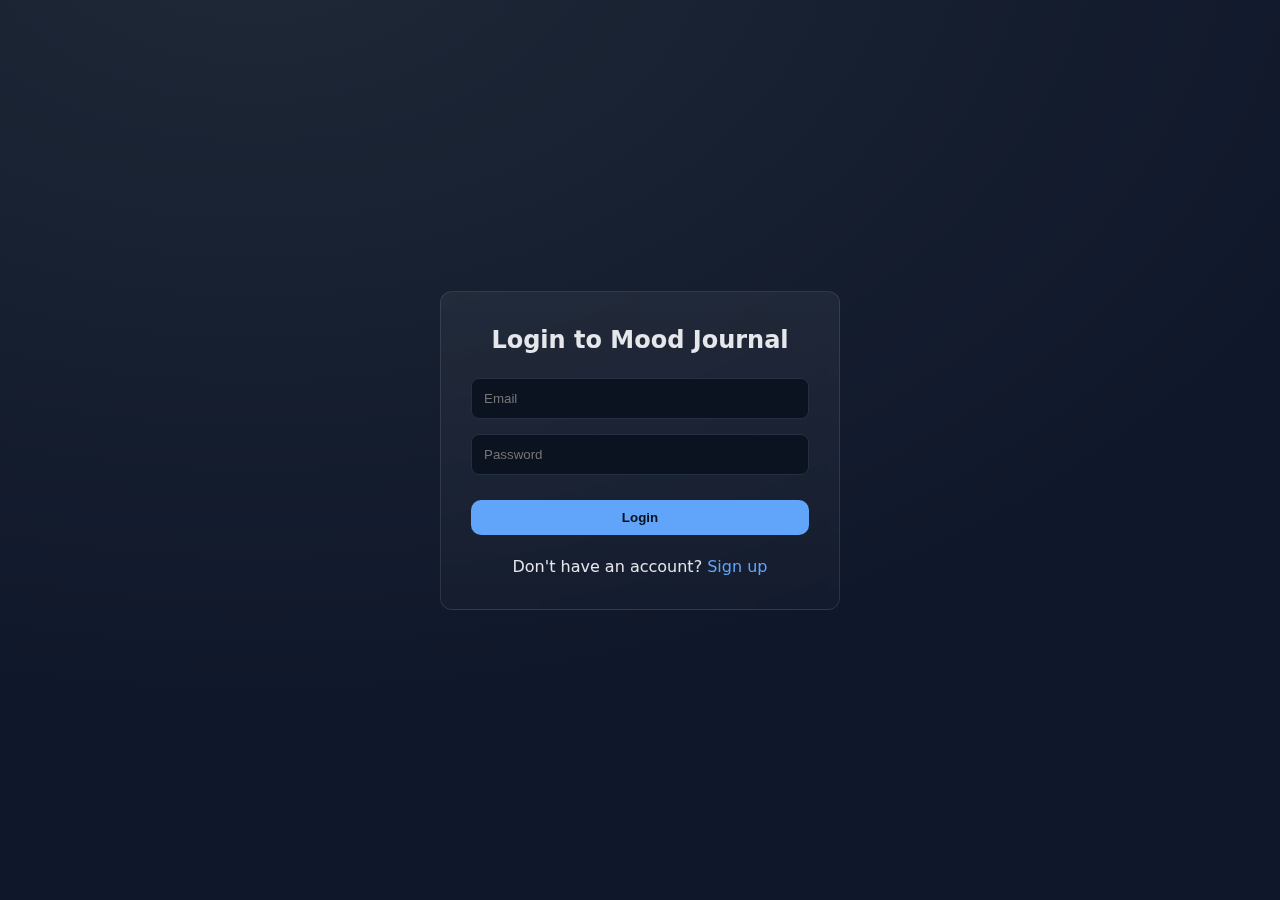
<file: templates/login.html>
<!doctype html>
<html lang="en">
<head>
  <meta charset="utf-8" />
  <title>Mood Journal – Login</title>
  <meta name="viewport" content="width=device-width, initial-scale=1" />
  <link href="/static/css/styles.css" rel="stylesheet" />
</head>
<body>
  <div class="auth-container">
    <div class="auth-form">
      <h2>Login to Mood Journal</h2>
      <form id="loginForm">
        <input type="email" id="email" placeholder="Email" required>
        <input type="password" id="password" placeholder="Password" required>
        <button type="submit">Login</button>
      </form>
      <div class="auth-switch">
        Don't have an account? <a href="/register.html">Sign up</a>
      </div>
      <div id="authStatus"></div>
    </div>
  </div>

  <script>
    document.getElementById('loginForm').addEventListener('submit', async function(e) {
      e.preventDefault();
      
      const email = document.getElementById('email').value;
      const password = document.getElementById('password').value;
      const statusEl = document.getElementById('authStatus');
      
      statusEl.textContent = 'Logging in...';
      statusEl.className = '';
      
      try {
        const response = await fetch('/api/login', {
          method: 'POST',
          headers: {
            'Content-Type': 'application/json'
          },
          body: JSON.stringify({ email, password })
        });
        
        if (!response.ok) {
          const error = await response.json();
          throw new Error(error.error || 'Login failed');
        }
        
        const data = await response.json();
        
        // Save token and user data
        localStorage.setItem('authToken', data.token);
        localStorage.setItem('currentUser', JSON.stringify(data.user));
        
        statusEl.textContent = 'Login successful! Redirecting...';
        statusEl.className = 'success';
        
        // Redirect to dashboard
        setTimeout(() => {
          window.location.href = '/dashboard';
        }, 1000);
      } catch (error) {
        statusEl.textContent = error.message;
        statusEl.className = 'error';
      }
    });
  </script>
</body>
</html>
</file>
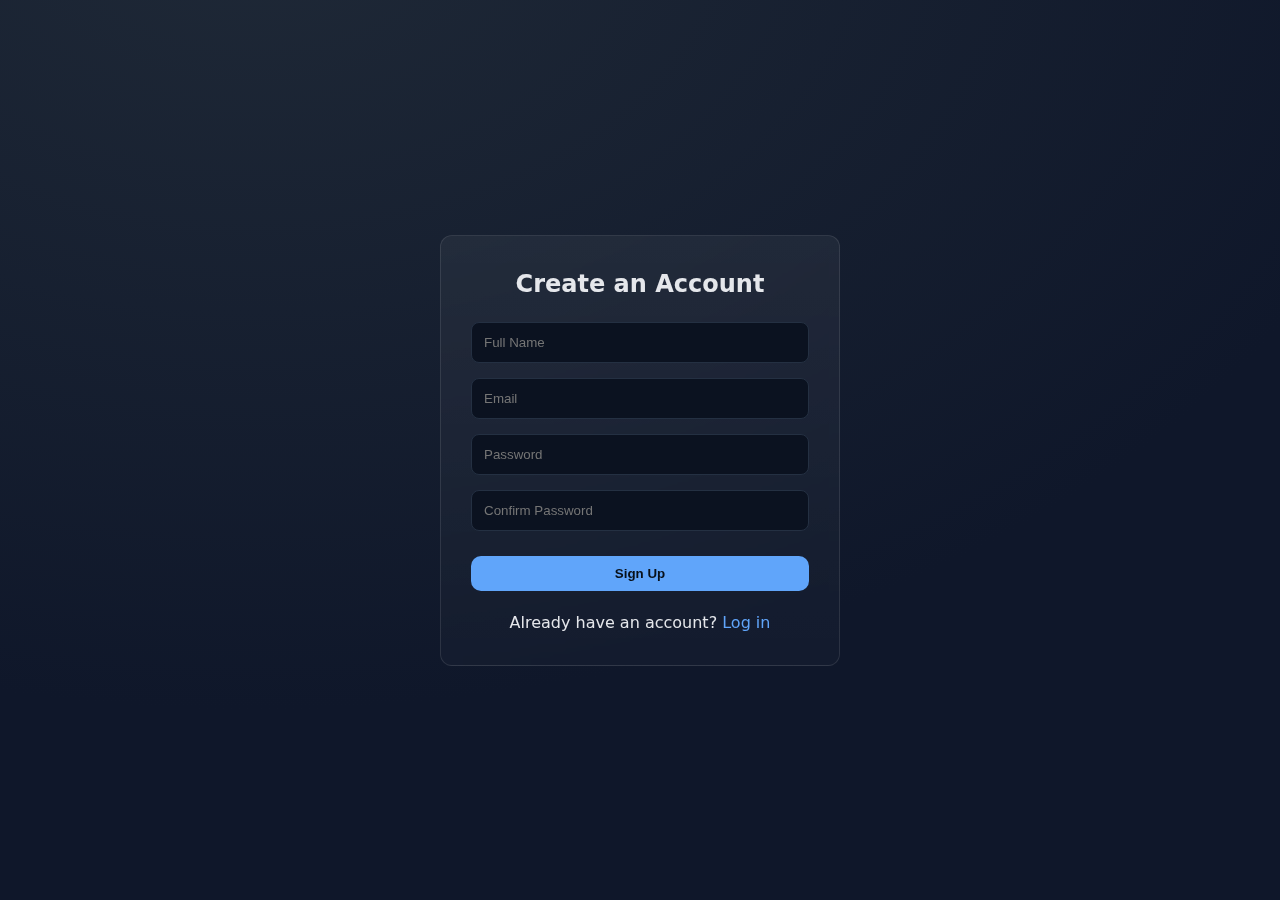
<file: templates/register.html>
<!doctype html>
<html lang="en">
<head>
  <meta charset="utf-8" />
  <title>Mood Journal – Sign Up</title>
  <meta name="viewport" content="width=device-width, initial-scale=1" />
  <link href="/static/css/styles.css" rel="stylesheet" />
</head>
<body>
  <div class="auth-container">
    <div class="auth-form">
      <h2>Create an Account</h2>
      <form id="registerForm">
        <input type="text" id="name" placeholder="Full Name" required>
        <input type="email" id="email" placeholder="Email" required>
        <input type="password" id="password" placeholder="Password" required>
        <input type="password" id="confirmPassword" placeholder="Confirm Password" required>
        <button type="submit">Sign Up</button>
      </form>
      <div class="auth-switch">
        Already have an account? <a href="/login.html">Log in</a>
      </div>
      <div id="authStatus"></div>
    </div>
  </div>

  <script>
    document.getElementById('registerForm').addEventListener('submit', async function(e) {
      e.preventDefault();
      
      const name = document.getElementById('name').value;
      const email = document.getElementById('email').value;
      const password = document.getElementById('password').value;
      const confirmPassword = document.getElementById('confirmPassword').value;
      const statusEl = document.getElementById('authStatus');
      
      if (password !== confirmPassword) {
        statusEl.textContent = 'Passwords do not match';
        statusEl.className = 'error';
        return;
      }
      
      statusEl.textContent = 'Creating account...';
      statusEl.className = '';
      
      try {
        const response = await fetch('/api/register', {
          method: 'POST',
          headers: {
            'Content-Type': 'application/json'
          },
          body: JSON.stringify({ name, email, password })
        });
        
        if (!response.ok) {
          const error = await response.json();
          throw new Error(error.error || 'Registration failed');
        }
        
        const data = await response.json();
        
        // Save token and user data
        localStorage.setItem('authToken', data.token);
        localStorage.setItem('currentUser', JSON.stringify(data.user));
        
        statusEl.textContent = 'Account created! Redirecting...';
        statusEl.className = 'success';
        
        // Redirect to dashboard
        setTimeout(() => {
          window.location.href = '/dashboard';
        }, 1000);
      } catch (error) {
        statusEl.textContent = error.message;
        statusEl.className = 'error';
      }
    });
  </script>
</body>
</html>
</file>
<file: static/css/styles.css>
:root {
  --bg: #0f172a;
  --card: #111827;
  --text: #e5e7eb;
  --muted: #9ca3af;
  --accent: #60a5fa;
  --ok: #34d399;
  --warn: #f59e0b;
  --error: #ef4444;
}
* { box-sizing: border-box; }
body {
  margin: 0; font: 16px/1.5 system-ui, -apple-system, Segoe UI, Roboto, sans-serif;
  background: radial-gradient(1200px 800px at 20% -10%, #1f2937, #0f172a);
  color: var(--text);
  min-height: 100vh;
}
header, footer { 
  padding: 16px; 
  display: flex;
  justify-content: space-between;
  align-items: center;
}
header {
  border-bottom: 1px solid rgba(255, 255, 255, 0.1);
}
footer {
  border-top: 1px solid rgba(255, 255, 255, 0.1);
  justify-content: center;
}
h1 { margin: 0; font-size: 28px; }
.subtitle { color: var(--muted); margin-top: 6px; }
main { max-width: 1000px; margin: 0 auto; padding: 16px; }
.card {
  background: linear-gradient(180deg, rgba(255,255,255,0.02), rgba(255,255,255,0));
  border: 1px solid rgba(255,255,255,0.08);
  border-radius: 12px; padding: 16px; margin-bottom: 16px;
  backdrop-filter: blur(4px);
}
.grid { display: grid; gap: 16px; grid-template-columns: 1fr; }
@media (min-width: 900px) { .grid { grid-template-columns: 2fr 1fr; } }
textarea {
  width: 100%; background: #0b1220; color: var(--text); border: 1px solid #243042;
  border-radius: 10px; padding: 12px; resize: vertical;
}
button {
  margin-top: 10px; background: var(--accent); border: none; color: #081019;
  padding: 10px 14px; border-radius: 10px; font-weight: 600; cursor: pointer;
}
button:hover { filter: brightness(1.08); }
button:disabled {
  opacity: 0.5;
  cursor: not-allowed;
}
.status { margin-top: 8px; color: var(--muted); }
#entries { list-style: none; padding: 0; margin: 0; }
.entry {
  padding: 10px; border-bottom: 1px dashed rgba(255,255,255,0.08);
}
.badge {
  display: inline-block; padding: 2px 8px; border-radius: 999px; font-size: 12px;
  background: #0b1220; border: 1px solid rgba(255,255,255,0.08); margin-left: 6px;
}
.badge.ok { border-color: rgba(52,211,153,0.5); }
.badge.warn { border-color: rgba(245,158,11,0.5); }
.filters { display: flex; flex-wrap: wrap; gap: 8px; align-items: center; }
.view-toggle { display: flex; flex-direction: column; gap: 4px; margin-top: 8px; }
.pagination { 
  display: flex; 
  justify-content: space-between; 
  align-items: center; 
  margin-top: 8px; 
}

/* Login/Signup Form */
.auth-container {
  display: flex;
  justify-content: center;
  align-items: center;
  min-height: 100vh;
  padding: 20px;
}

.auth-form {
  width: 100%;
  max-width: 400px;
  background: linear-gradient(180deg, rgba(255,255,255,0.05), rgba(255,255,255,0.02));
  border: 1px solid rgba(255,255,255,0.1);
  border-radius: 12px;
  padding: 30px;
  backdrop-filter: blur(4px);
}

.auth-form h2 {
  text-align: center;
  margin: 0 0 20px 0;
}

.auth-form input {
  width: 100%;
  padding: 12px;
  margin-bottom: 15px;
  background: #0b1220;
  border: 1px solid #243042;
  border-radius: 8px;
  color: var(--text);
}

.auth-form button {
  width: 100%;
}

.auth-switch {
  text-align: center;
  margin-top: 20px;
}

.auth-switch a {
  color: var(--accent);
  text-decoration: none;
}

.auth-switch a:hover {
  text-decoration: underline;
}

/* Notifications */
.notification {
  position: fixed;
  top: 20px;
  right: 20px;
  padding: 12px 20px;
  border-radius: 8px;
  color: white;
  z-index: 1000;
  animation: slideIn 0.3s ease-out;
}

.notification.success {
  background: var(--ok);
}

.notification.error {
  background: var(--error);
}

@keyframes slideIn {
  from {
    transform: translateX(100%);
    opacity: 0;
  }
  to {
    transform: translateX(0);
    opacity: 1;
  }
}

/* Responsive */
@media (max-width: 768px) {
  .main-content {
    flex-direction: column;
  }
  
  h1 {
    font-size: 2.2rem;
  }
  
  .plans {
    flex-direction: column;
  }
}

/* Dashboard Styles */
.dashboard {
  display: flex;
  min-height: calc(100vh - 80px);
}

.sidebar {
  width: 250px;
  background: rgba(255, 255, 255, 0.05);
  border-right: 1px solid rgba(255, 255, 255, 0.1);
  padding: 20px;
}

.sidebar nav ul {
  list-style: none;
  padding: 0;
  margin: 0;
}

.sidebar nav li {
  margin-bottom: 10px;
}

.sidebar nav a {
  display: block;
  padding: 12px 15px;
  color: var(--text);
  text-decoration: none;
  border-radius: 8px;
  transition: background 0.3s;
}

.sidebar nav a:hover,
.sidebar nav a.active {
  background: rgba(96, 165, 250, 0.2);
}

.main-content {
  flex: 1;
  padding: 20px;
  overflow-y: auto;
}

.section {
  display: none;
}

.section.active {
  display: block;
}

.user-menu {
  display: flex;
  align-items: center;
  gap: 15px;
}

/* Stats Grid */
.stats-grid {
  display: grid;
  grid-template-columns: repeat(auto-fit, minmax(200px, 1fr));
  gap: 20px;
  margin-bottom: 30px;
}

.stat-card {
  background: linear-gradient(135deg, rgba(96, 165, 250, 0.1), rgba(96, 165, 250, 0.05));
  border: 1px solid rgba(96, 165, 250, 0.2);
  border-radius: 12px;
  padding: 20px;
  text-align: center;
}

.stat-card h3 {
  margin: 0 0 10px 0;
  font-size: 14px;
  color: var(--muted);
  text-transform: uppercase;
  letter-spacing: 1px;
}

.stat-card p {
  margin: 0;
  font-size: 28px;
  font-weight: bold;
  color: var(--accent);
}

/* Charts */
.charts-row {
  display: grid;
  grid-template-columns: 1fr 1fr;
  gap: 20px;
  margin-bottom: 30px;
}

.chart-container {
  background: rgba(255, 255, 255, 0.03);
  border: 1px solid rgba(255, 255, 255, 0.08);
  border-radius: 12px;
  padding: 20px;
}

.chart-container h3 {
  margin: 0 0 15px 0;
  font-size: 16px;
}

/* Subscription Plans */
.plans-container {
  display: grid;
  grid-template-columns: repeat(auto-fit, minmax(300px, 1fr));
  gap: 20px;
  margin-bottom: 30px;
}

.plan-card {
  background: linear-gradient(135deg, rgba(255, 255, 255, 0.05), rgba(255, 255, 255, 0.02));
  border: 1px solid rgba(255, 255, 255, 0.1);
  border-radius: 12px;
  padding: 25px;
  text-align: center;
}

.plan-card.featured {
  border-color: var(--accent);
  background: linear-gradient(135deg, rgba(96, 165, 250, 0.1), rgba(96, 165, 250, 0.05));
  transform: scale(1.05);
}

.plan-card h3 {
  margin: 0 0 15px 0;
  font-size: 20px;
}

.plan-card .price {
  font-size: 36px;
  font-weight: bold;
  margin: 0 0 15px 0;
  color: var(--accent);
}

.plan-card .price span {
  font-size: 16px;
  font-weight: normal;
  color: var(--muted);
}

.plan-card ul {
  list-style: none;
  padding: 0;
  margin: 0 0 20px 0;
  text-align: left;
}

.plan-card li {
  padding: 8px 0;
  border-bottom: 1px solid rgba(255, 255, 255, 0.1);
}

.plan-card li:last-child {
  border-bottom: none;
}

.plan-card button {
  width: 100%;
}

.plan-card button.secondary {
  background: rgba(255, 255, 255, 0.1);
  color: var(--text);
}

/* Subscription Status */
.subscription-status {
  margin-top: 30px;
  padding: 15px;
  background: rgba(255, 255, 255, 0.05);
  border-radius: 8px;
}

.subscription-status h3 {
  margin: 0 0 10px 0;
  font-size: 14px;
  color: var(--muted);
}

.plan-badge {
  display: inline-block;
  padding: 4px 10px;
  border-radius: 20px;
  font-size: 12px;
  font-weight: bold;
  text-transform: uppercase;
}

.plan-badge.free {
  background: rgba(96, 165, 250, 0.2);
  color: var(--accent);
}

.plan-badge.premium {
  background: rgba(245, 158, 11, 0.2);
  color: #f59e0b;
}

.plan-badge.enterprise {
  background: rgba(139, 92, 246, 0.2);
  color: #a78bfa;
}

/* Payment History */
.payment-history {
  margin-top: 30px;
}

.payment-history table {
  width: 100%;
  border-collapse: collapse;
}

.payment-history th,
.payment-history td {
  padding: 12px;
  text-align: left;
  border-bottom: 1px solid rgba(255, 255, 255, 0.1);
}

.payment-history th {
  color: var(--muted);
  font-weight: normal;
  text-transform: uppercase;
  font-size: 12px;
}

/* Entries List */
.entries-list {
  margin: 20px 0;
}

.entry-item {
  padding: 15px;
  border-bottom: 1px solid rgba(255, 255, 255, 0.1);
}

.entry-item:last-child {
  border-bottom: none;
}

.entry-content {
  margin: 0 0 10px 0;
}

.entry-meta {
  display: flex;
  justify-content: space-between;
  color: var(--muted);
  font-size: 14px;
}

/* Forms */
.entry-form {
  margin-bottom: 20px;
}

.entry-form textarea {
  width: 100%;
  margin-bottom: 10px;
}

.filters {
  display: flex;
  align-items: center;
  gap: 10px;
  margin-bottom: 20px;
}

.filters label {
  color: var(--muted);
}

.filters select,
.filters input {
  background: rgba(255, 255, 255, 0.05);
  border: 1px solid rgba(255, 255, 255, 0.1);
  color: var(--text);
  padding: 8px 12px;
  border-radius: 6px;
}

/* Analytics */
.analytics-controls {
  display: flex;
  justify-content: space-between;
  align-items: center;
  margin-bottom: 20px;
}

.analytics-charts {
  display: grid;
  grid-template-columns: 1fr 1fr;
  gap: 20px;
  margin-bottom: 30px;
}

.insights {
  background: rgba(255, 255, 255, 0.03);
  border: 1px solid rgba(255, 255, 255, 0.08);
  border-radius: 12px;
  padding: 20px;
}

.insights h3 {
  margin: 0 0 15px 0;
}

/* Responsive */
@media (max-width: 768px) {
  .dashboard {
    flex-direction: column;
  }
  
  .sidebar {
    width: 100%;
    border-right: none;
    border-bottom: 1px solid rgba(255, 255, 255, 0.1);
  }
  
  .charts-row,
  .analytics-charts {
    grid-template-columns: 1fr;
  }
  
  .plans-container {
    grid-template-columns: 1fr;
  }
  
  .plan-card.featured {
    transform: none;
  }
}

.btn {
  padding: 10px 20px;
  border: none;
  border-radius: 5px;
  cursor: pointer;
  text-decoration: none;
  color: #fff;
}

.login-btn {
  background-color: #4CAF50;
}

.register-btn {
  background-color: #03A9F4;
}
</file>
